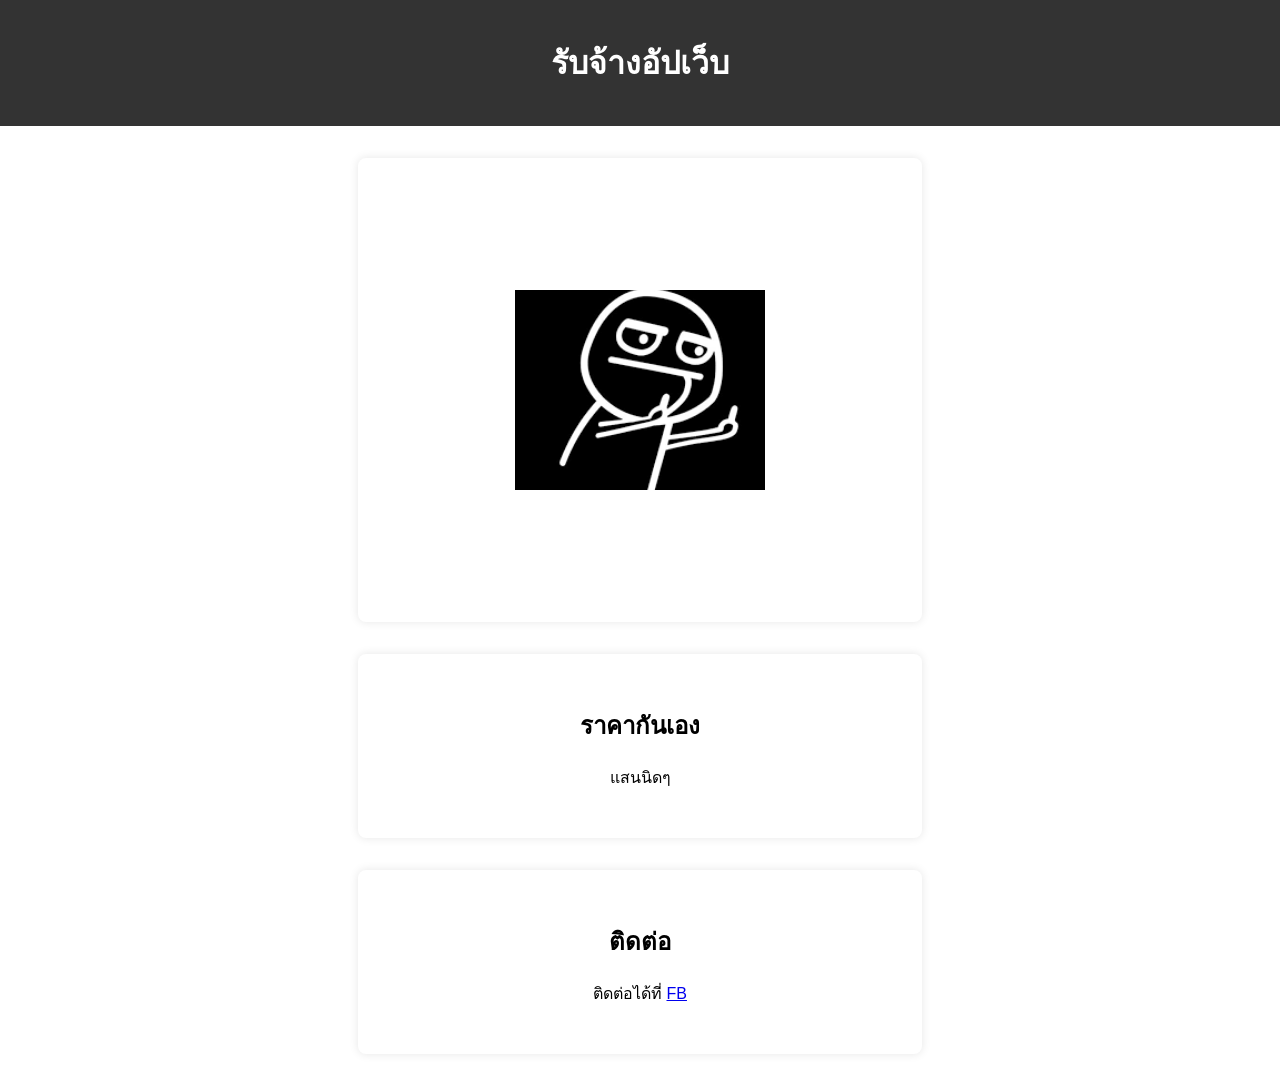
<file: index.html>
<!DOCTYPE html>
<html lang="en">
<head>
    <meta charset="UTF-8">
    <meta name="viewport" content="width=device-width, initial-scale=1.0">
    <link rel="stylesheet" href="style.css">
    <style>
        /* Additional inline styles can be added here if needed */
    </style>
</head>
<body>

    <header>
        <h1>รับจ้างอัปเว็บ</h1>
    </header>

    <section id="img">
        <img src="bas.png" alt="Your Image">
    </section>
    
    <section id="about">
        <h2>ราคากันเอง</h2>
        <p>แสนนิดๆ</p>
    </section>

    <section id="contact">
        <h2>ติดต่อ</h2>
        <p>ติดต่อได้ที่ <a href="https://www.facebook.com/panuwat.takham.5">FB</a></p>
    </section>



</body>
</html>
</file>
<file: style.css>
body {
    font-family: 'Arial', sans-serif;
    margin: 0;
    padding: 0;
    box-sizing: border-box;
}

header {
    background-color: #333;
    color: white;
    text-align: center;
    padding: 1em;
}

section {
    max-width: 500px;
    max-height: 400px;
    margin: 2em auto;
    padding: 2em;
    background-color: #fff;
    box-shadow: 0 0 10px rgba(0, 0, 0, 0.1);
    border-radius: 8px;
    text-align: center;
}

#about,  #contact {
    margin-bottom: 2em;
}

footer {
    background-color: #333;
    color: white;
    text-align: center;
    padding: 1em;
    position: fixed;
    bottom: 0;
    width: 100%;
}

#img {
    position: relative;
    overflow: hidden;
    width: 100%;
    height: 100vh;
    display: flex;
    justify-content: center;
    align-items: center;
}

#img img {
    width: 50%;
    height: 50%;
    object-fit: cover;
    display: block;
    margin: auto; /* Center the image horizontally */
    src: 'correct/path/to/bas.png'; /* Update this with the correct path */
}
</file>
<file: test.css>
body {
    font-family: 'Arial', sans-serif;
    margin: 0;
    padding: 0;
    box-sizing: border-box;
}

header {
    background-color: #333;
    color: white;
    text-align: center;
    padding: 1em;
}

section {
    max-width: 500px;
    max-height: 400px;
    margin: 2em auto;
    padding: 2em;
    background-color: #fff;
    box-shadow: 0 0 10px rgba(0, 0, 0, 0.1);
    border-radius: 8px;
    text-align: center;
}

#about,  #contact {
    margin-bottom: 2em;
}

footer {
    background-color: #333;
    color: white;
    text-align: center;
    padding: 1em;
    position: fixed;
    bottom: 0;
    width: 100%;
}

#img {
    position: relative;
    overflow: hidden;
    width: 100%;
    height: 100vh;
    display: flex;
    justify-content: center;
    align-items: center;
}

#img img {
    width: 50%;
    height: 50%;
    object-fit: cover;
    display: block;
    margin: auto; /* Center the image horizontally */
    src: 'correct/path/to/bas.png'; /* Update this with the correct path */
}
</file>
